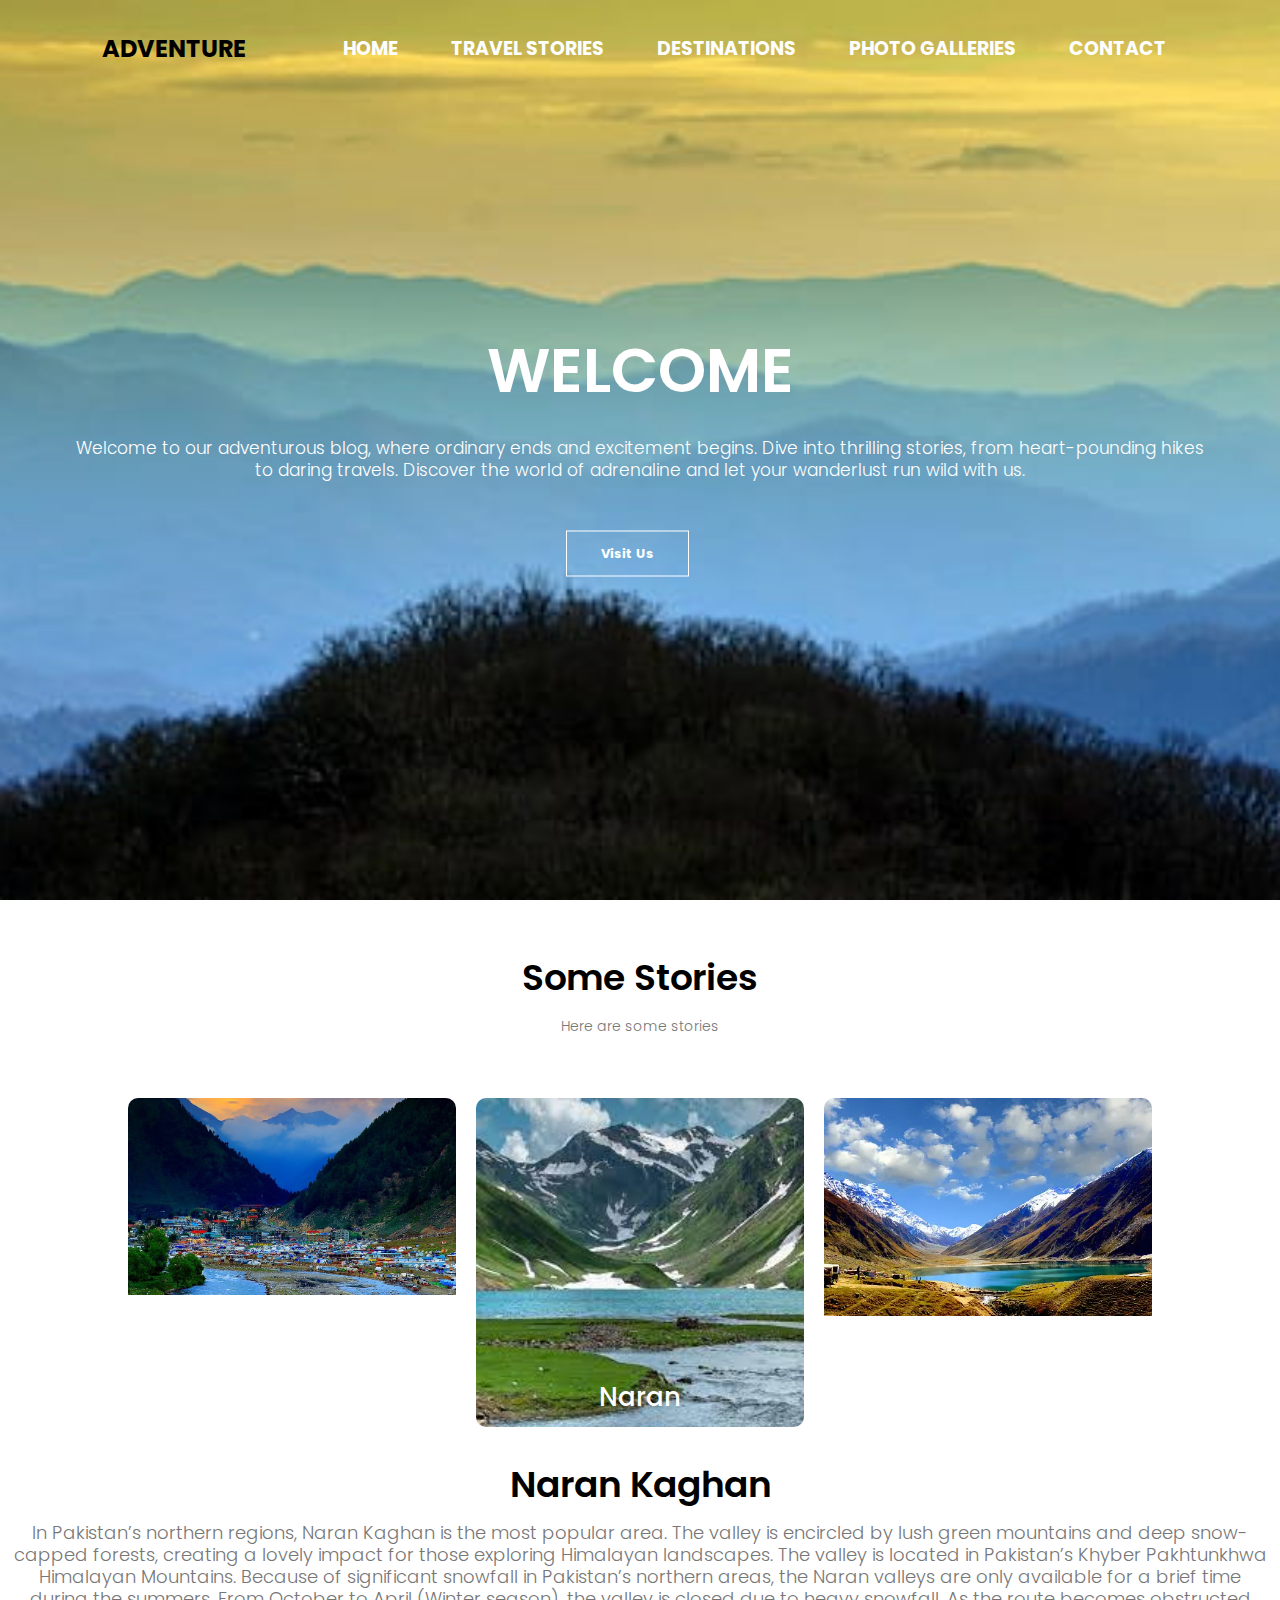
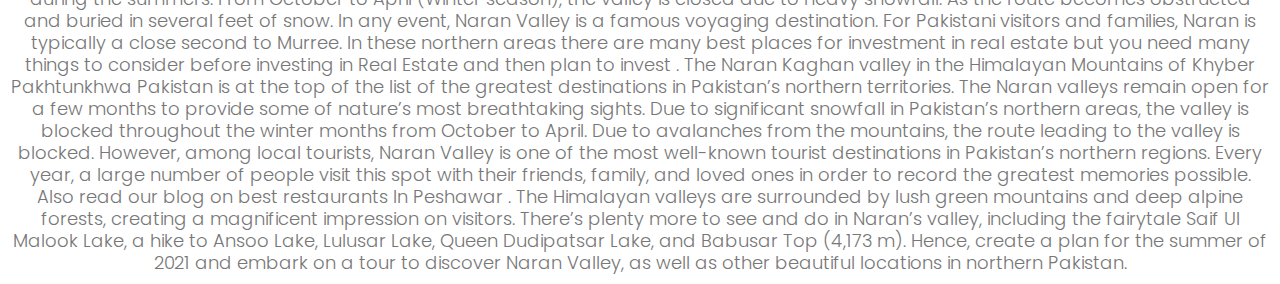
<file: index.html>
<!DOCTYPE html>
<html lang="en">
<head>
    <meta charset="UTF-8">
    <meta name="viewport" content="width=device-width, initial-scale=1.0">
    <title>ADVENTURE</title>
    <link rel="stylesheet" href="style.css">
    <link rel="preconnect" href="https://fonts.googleapis.com">
<link rel="preconnect" href="https://fonts.gstatic.com" crossorigin>
<link href="https://fonts.googleapis.com/css2?family=Poppins:ital,wght@0,200;0,300;0,400;0,600;1,700&display=swap" rel="stylesheet">
</head>
<body>
    <section class="header">
        <nav>
            <a href="index.html"></a>
            <h2>ADVENTURE</h2>
            <div class="nav-links">
                <ul>
                    <a href="index.html">HOME</a>
                    <a href="stories.html">TRAVEL STORIES</a>
                    <a href="destinations.html">DESTINATIONS</a>
                    <a href="photos.html">PHOTO GALLERIES</a>
                    <a href="contact.html">CONTACT</a>
                </ul> 
            </div>
        </nav>
        <div class="text-box">
            <h1>WELCOME</h1>
            <p>Welcome to our adventurous blog, where ordinary ends and excitement begins. Dive into thrilling stories, from heart-pounding hikes to daring travels. Discover the world of adrenaline and let your wanderlust run wild with us.</p>
            <a href="contact.html" class="hero-btn">Visit Us</a>
        </div>

    </section>


    
    <section class="campus">
        <h1>Some Stories</h1>
        <p>Here are some stories</p>
        <div class="row">
            <div class="campus-col">
                <img src="./images/naran.jpg" alt="">
                <div class="layer">
                    <h3>Naran</h3>
                </div>
            </div>
            <div class="campus-col">
                <img src="./images/naran1.jpeg" alt="">
                <div class="layer">
                    <h3>Naran</h3>
                </div>
            </div>
            <div class="campus-col">
                <img src="./images/naran2.webp" alt="">
                <div class="layer">
                    <h3>Naran</h3>
                </div>
            </div>
        </div>
    </section>
    <h1 style="text-align: center;">Naran Kaghan</h1>
    <p style="text-align: center; font-size: large;">In Pakistan’s northern regions, Naran Kaghan is the most popular area. The valley is encircled by lush green mountains and deep snow-capped forests, creating a lovely impact for those exploring Himalayan landscapes. The valley is located in Pakistan’s Khyber Pakhtunkhwa Himalayan Mountains. Because of significant snowfall in Pakistan’s northern areas, the Naran valleys are only available for a brief time during the summers. From October to April (Winter season), the valley is closed due to heavy snowfall. As the route becomes obstructed and buried in several feet of snow. In any event, Naran Valley is a famous voyaging destination. For Pakistani visitors and families, Naran is typically a close second to Murree.

        In these northern areas there are many best places for investment in real estate but you need many things to consider before investing in Real Estate and then plan to invest .
        
        The Naran Kaghan valley in the Himalayan Mountains of Khyber Pakhtunkhwa Pakistan is at the top of the list of the greatest destinations in Pakistan’s northern territories. The Naran valleys remain open for a few months to provide some of nature’s most breathtaking sights. Due to significant snowfall in Pakistan’s northern areas, the valley is blocked throughout the winter months from October to April. Due to avalanches from the mountains, the route leading to the valley is blocked. However, among local tourists, Naran Valley is one of the most well-known tourist destinations in Pakistan’s northern regions. Every year, a large number of people visit this spot with their friends, family, and loved ones in order to record the greatest memories possible. Also read our blog on best restaurants In Peshawar .
        
        The Himalayan valleys are surrounded by lush green mountains and deep alpine forests, creating a magnificent impression on visitors. There’s plenty more to see and do in Naran’s valley, including the fairytale Saif Ul Malook Lake, a hike to Ansoo Lake, Lulusar Lake, Queen Dudipatsar Lake, and Babusar Top (4,173 m). Hence, create a plan for the summer of 2021 and embark on a tour to discover Naran Valley, as well as other beautiful locations in northern Pakistan.</p>


    
</body>
</html>
</file>
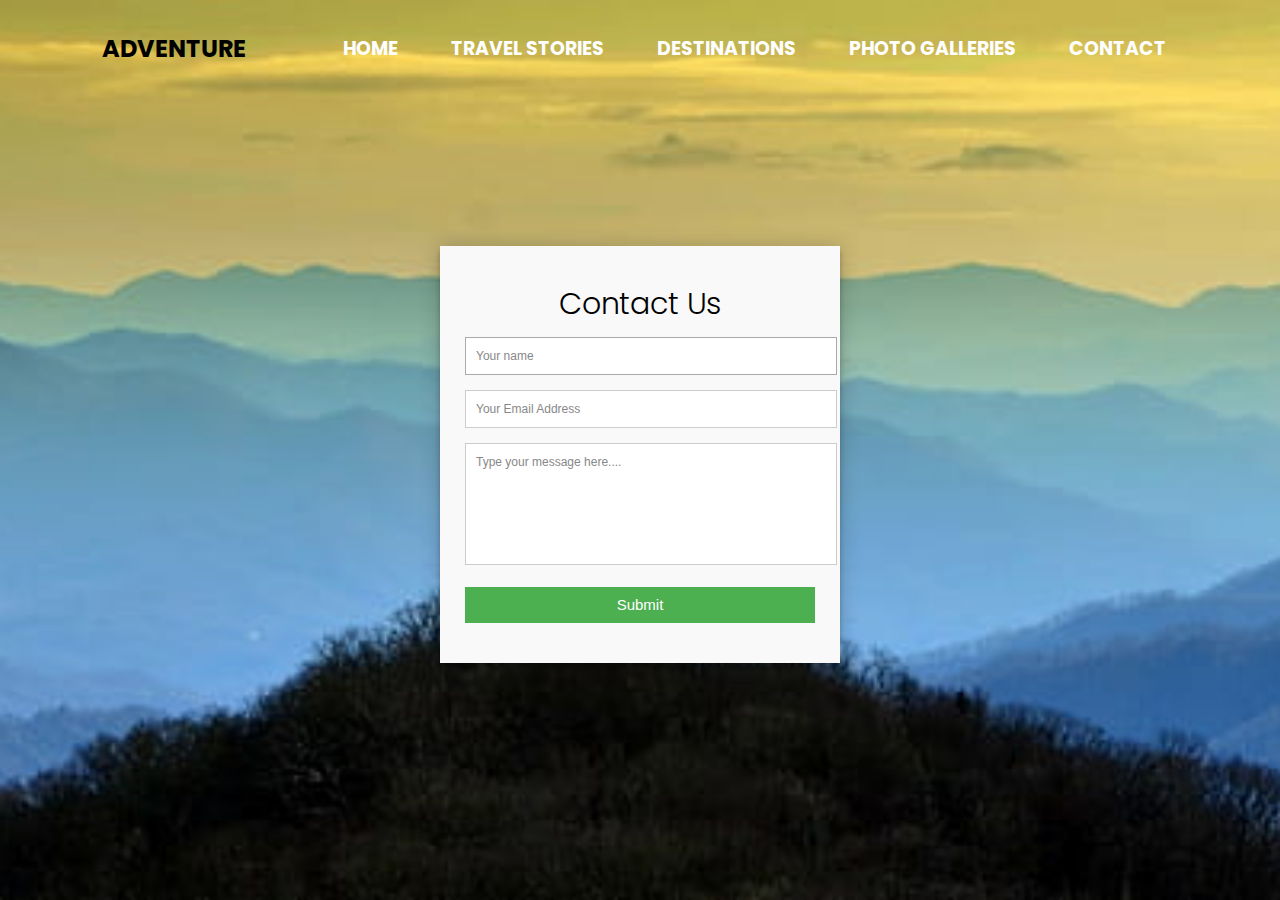
<file: contact.html>
<!DOCTYPE html>
<html lang="en">
<head>
    <meta charset="UTF-8">
    <meta name="viewport" content="width=device-width, initial-scale=1.0">
    <title>ADVENTURE</title>
    <link rel="stylesheet" href="style.css">
    <link rel="preconnect" href="https://fonts.googleapis.com">
<link rel="preconnect" href="https://fonts.gstatic.com" crossorigin>
<link href="https://fonts.googleapis.com/css2?family=Poppins:ital,wght@0,200;0,300;0,400;0,600;1,700&display=swap" rel="stylesheet">
</head>
<body>
    <section class="header">
        <nav>
            <a href="index.html"></a>
            <h2>ADVENTURE</h2>
            <div class="nav-links">
                <ul>
                    <a href="index.html">HOME</a>
                    <a href="stories.html">TRAVEL STORIES</a>
                    <a href="destinations.html">DESTINATIONS</a>
                    <a href="photos.html">PHOTO GALLERIES</a>
                    <a href="contact.html">CONTACT</a>
                </ul> 
            </div>
        </nav>
        
        <div class="container">  
            <form id="contact" action="" method="post">
              <h3>Contact Us</h3>
              <fieldset>
                <input placeholder="Your name" type="text" tabindex="1" required autofocus>
              </fieldset>
              <fieldset>
                <input placeholder="Your Email Address" type="email" tabindex="2" required>
              </fieldset>
              <fieldset>
                <textarea placeholder="Type your message here...." tabindex="5" required></textarea>
              </fieldset>
              <fieldset>
                <button name="submit" type="submit" id="contact-submit" data-submit="...Sending">Submit</button>
              </fieldset>
            </form>
          </div>

    </section>
</file>
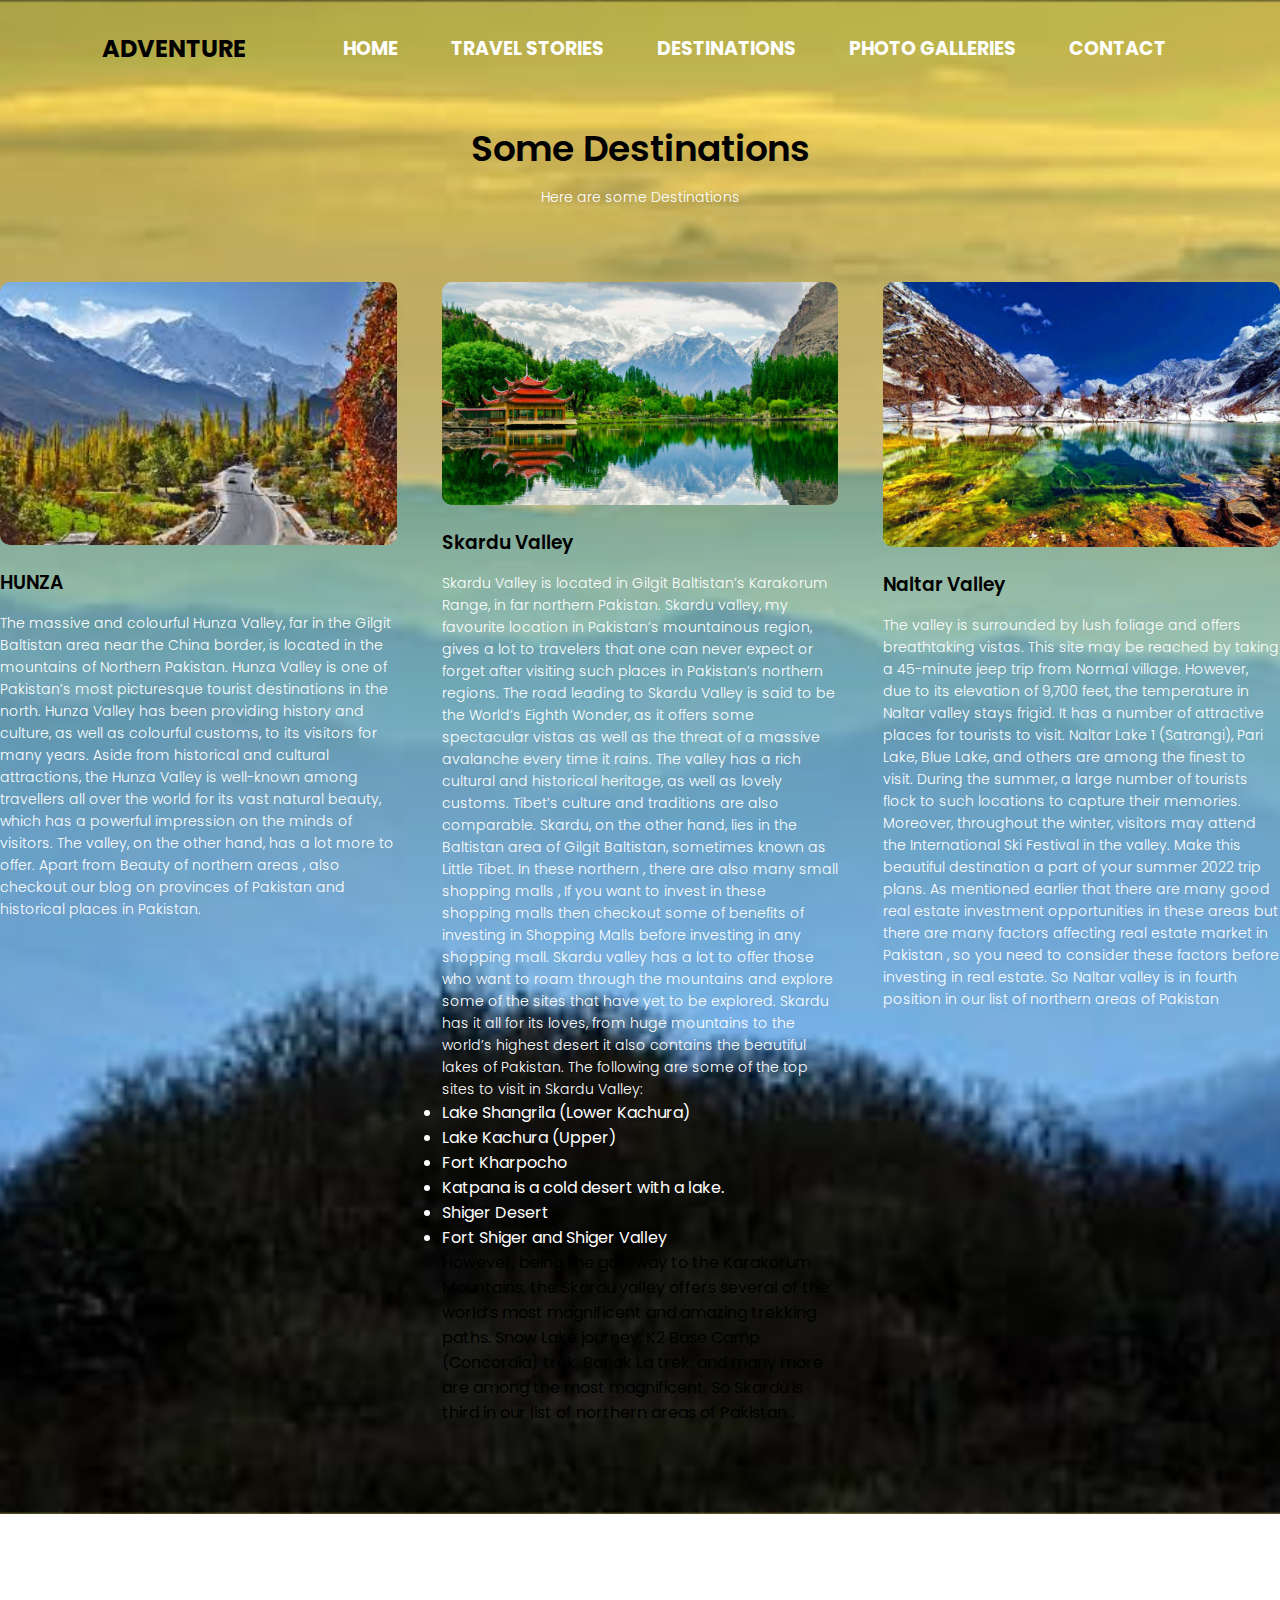
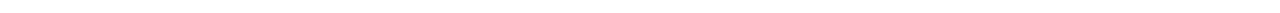
<file: destinations.html>
<!DOCTYPE html>
<html lang="en">
<head>
    <meta charset="UTF-8">
    <meta name="viewport" content="width=device-width, initial-scale=1.0">
    <title>ADVENTURE</title>
    <link rel="stylesheet" href="style.css">
    <link rel="preconnect" href="https://fonts.googleapis.com">
<link rel="preconnect" href="https://fonts.gstatic.com" crossorigin>
<link href="https://fonts.googleapis.com/css2?family=Poppins:ital,wght@0,200;0,300;0,400;0,600;1,700&display=swap" rel="stylesheet">
</head>
<body>
    <section class="header">
        <nav>
            <a href="index.html"></a>
            <h2>ADVENTURE</h2>
            <div class="nav-links">
                <ul>
                    <a href="index.html">HOME</a>
                    <a href="stories.html">TRAVEL STORIES</a>
                    <a href="destinations.html">DESTINATIONS</a>
                    <a href="photos.html">PHOTO GALLERIES</a>
                    <a href="contact.html">CONTACT</a>
                </ul> 
            </div>
        </nav>
        
        <sec class="facilities">
            <h1>Some Destinations</h1>
            <p style="color: white;">Here are some Destinations</p>
            <div class="row">
                <div class="facilities-col">
                    <img src="./images/hunza.jpeg" alt="">
                    <h3>HUNZA</h3>
                    <p style="color: white;">The massive and colourful Hunza Valley, far in the Gilgit Baltistan area near the China border, is located in the mountains of Northern Pakistan. Hunza Valley is one of Pakistan’s most picturesque tourist destinations in the north. Hunza Valley has been providing history and culture, as well as colourful customs, to its visitors for many years. Aside from historical and cultural attractions, the Hunza Valley is well-known among travellers all over the world for its vast natural beauty, which has a powerful impression on the minds of visitors. The valley, on the other hand, has a lot more to offer.
    
                        Apart from Beauty of northern areas , also checkout our blog on provinces of Pakistan and historical places in Pakistan.</p>
                </div>
                <div class="facilities-col">
                    <img src="./images/skardu.jpg" alt="">
                    <h3>Skardu Valley</h3>
                    <p style="color: white;">Skardu Valley is located in Gilgit Baltistan’s Karakorum Range, in far northern Pakistan. Skardu valley, my favourite location in Pakistan’s mountainous region, gives a lot to travelers that one can never expect or forget after visiting such places in Pakistan’s northern regions. The road leading to Skardu Valley is said to be the World’s Eighth Wonder, as it offers some spectacular vistas as well as the threat of a massive avalanche every time it rains. The valley has a rich cultural and historical heritage, as well as lovely customs. Tibet’s culture and traditions are also comparable. Skardu, on the other hand, lies in the Baltistan area of Gilgit Baltistan, sometimes known as Little Tibet.
    
                        In these northern , there are also many small shopping malls , If you want to invest in these shopping malls then checkout some of benefits of investing in Shopping Malls before investing in any shopping mall.
                        
                        Skardu valley has a lot to offer those who want to roam through the mountains and explore some of the sites that have yet to be explored. Skardu has it all for its loves, from huge mountains to the world’s highest desert it also contains the beautiful lakes of Pakistan. The following are some of the top sites to visit in Skardu Valley:
                        <ul style="color: white;">
                            <li>Lake Shangrila (Lower Kachura)</li>
                            <li> Lake Kachura (Upper)</li>
                            <li>Fort Kharpocho</li>
                            <li>Katpana is a cold desert with a lake.</li>
                            <li>Shiger Desert </li>
                            <li> Fort Shiger and Shiger Valley</li>
                        </ul>
                        
                        However, being the gateway to the Karakorum Mountains, the Skardu valley offers several of the world’s most magnificent and amazing trekking paths. Snow Lake journey, K2 Base Camp (Concordia) trek, Banak La trek, and many more are among the most magnificent.
                        
                        So Skardu is third in our list of northern areas of Pakistan .</p>
                </div>
                <div class="facilities-col">
                    <img src="./images/naltar.jpg" alt="">
                    <h3> Naltar Valley</h3>
                    <p style="color: white;">The valley is surrounded by lush foliage and offers breathtaking vistas. This site may be reached by taking a 45-minute jeep trip from Normal village. However, due to its elevation of 9,700 feet, the temperature in Naltar valley stays frigid. It has a number of attractive places for tourists to visit. Naltar Lake 1 (Satrangi), Pari Lake, Blue Lake, and others are among the finest to visit. During the summer, a large number of tourists flock to such locations to capture their memories. Moreover, throughout the winter, visitors may attend the International Ski Festival in the valley. Make this beautiful destination a part of your summer 2022  trip plans.
    
                        As mentioned earlier that there  are many good real estate investment opportunities in these areas but there are many factors affecting real estate market in Pakistan , so you need to consider these factors before investing in real estate.
                        
                        So Naltar valley is in fourth position in our list of northern areas of Pakistan</p>
                </div>
            </div>
        </sec>


    </section>
</file>
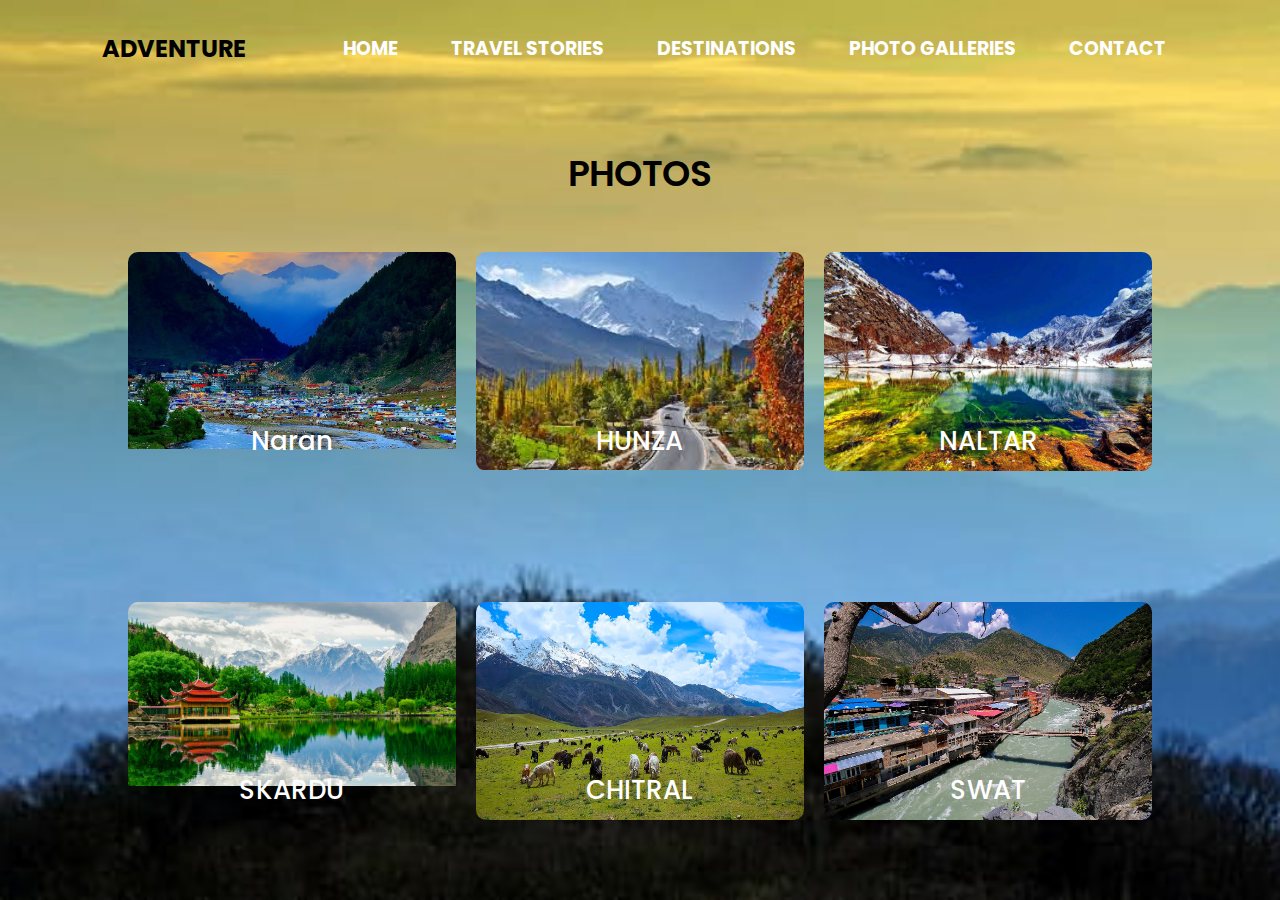
<file: photos.html>
<!DOCTYPE html>
<html lang="en">
<head>
    <meta charset="UTF-8">
    <meta name="viewport" content="width=device-width, initial-scale=1.0">
    <title>ADVENTURE</title>
    <link rel="stylesheet" href="style.css">
    <link rel="preconnect" href="https://fonts.googleapis.com">
<link rel="preconnect" href="https://fonts.gstatic.com" crossorigin>
<link href="https://fonts.googleapis.com/css2?family=Poppins:ital,wght@0,200;0,300;0,400;0,600;1,700&display=swap" rel="stylesheet">
</head>
<body style="background-color: black;">
    <section class="header">
        <nav>
            <a href="index.html"></a>
            <h2>ADVENTURE</h2>
            <div class="nav-links">
                <ul>
                    <a href="index.html">HOME</a>
                    <a href="stories.html">TRAVEL STORIES</a>
                    <a href="destinations.html">DESTINATIONS</a>
                    <a href="photos.html">PHOTO GALLERIES</a>
                    <a href="contact.html">CONTACT</a>
                </ul> 
            </div>
        </nav>

        <section class="campus">
            <h1>PHOTOS</h1>
            <div class="row">
                <div class="campus-col">
                    <img src="./images/naran.jpg" alt="">
                    <div class="layer">
                        <h3>Naran</h3>
                    </div>
                </div>
                <div class="campus-col">
                    <img src=".//images/hunza.jpeg" alt="">
                    <div class="layer">
                        <h3>HUNZA</h3>
                    </div>
                </div>
                <div class="campus-col">
                    <img src="./images//naltar.jpg" alt="">
                    <div class="layer">
                        <h3>NALTAR</h3>
                    </div>
                </div>
                
                </div>
            </div>
        </section>
        <section class="campus">
            <div class="row">
                <div class="campus-col">
                    <img src="./images/skardu.jpg" alt="">
                    <div class="layer">
                        <h3>SKARDU</h3>
                    </div>
                </div>
                <div class="campus-col">
                    <img src=".//images/CHITRAL.jpg" alt="">
                    <div class="layer">
                        <h3>CHITRAL</h3>
                    </div>
                </div>
                <div class="campus-col">
                    <img src="./images/SWAT.jpg" alt="">
                    <div class="layer">
                        <h3>SWAT</h3>
                    </div>
                </div>
                
                </div>
            </div>
        </section>

    </section>
        
</body>
</html>
</file>
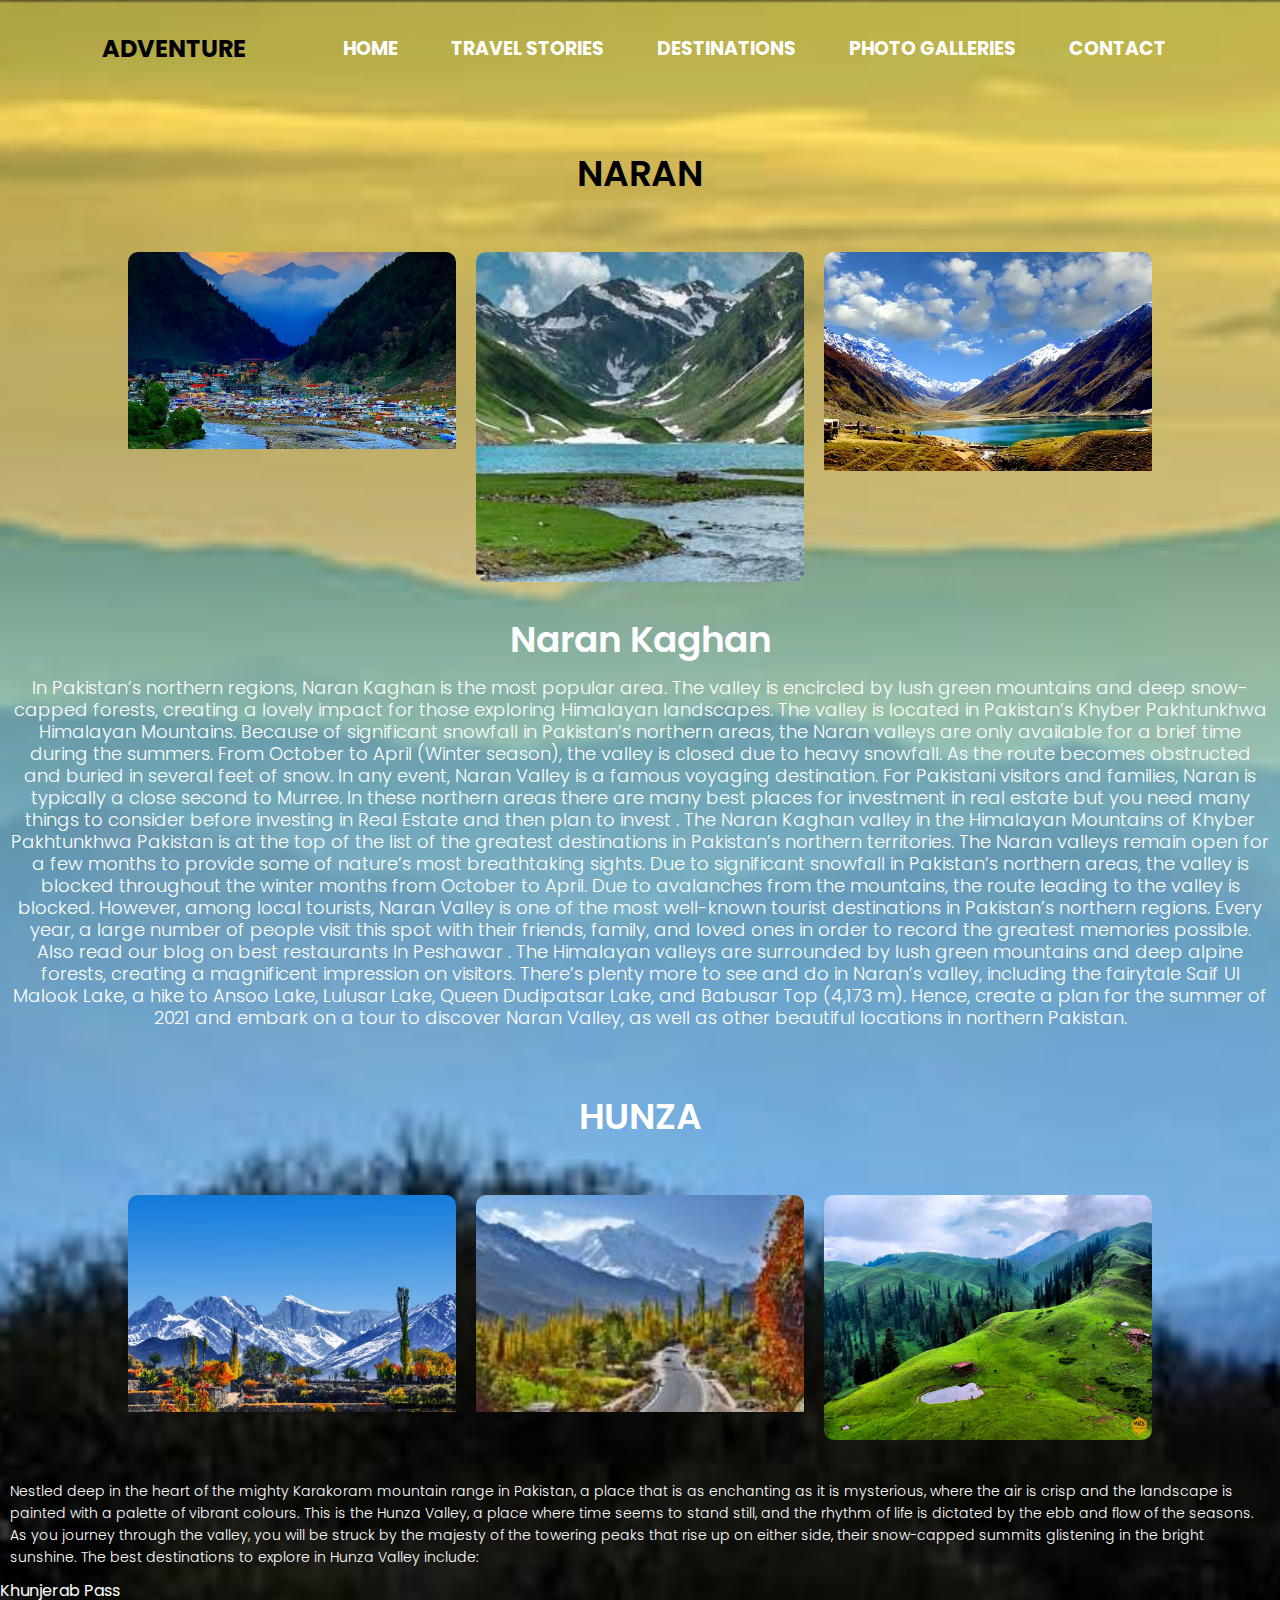
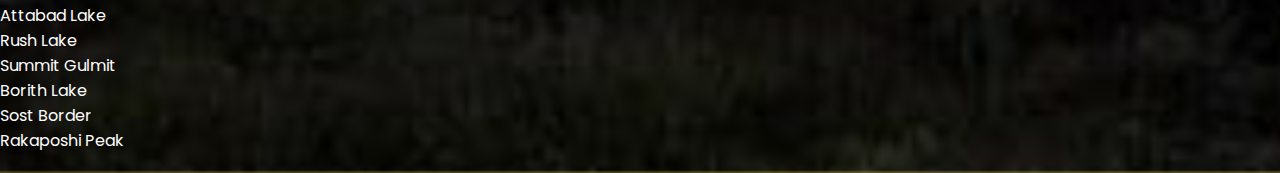
<file: stories.html>
<!DOCTYPE html>
<html lang="en">
<head>
    <meta charset="UTF-8">
    <meta name="viewport" content="width=device-width, initial-scale=1.0">
    <title>ADVENTURE</title>
    <link rel="stylesheet" href="style.css">
    <link rel="preconnect" href="https://fonts.googleapis.com">
<link rel="preconnect" href="https://fonts.gstatic.com" crossorigin>
<link href="https://fonts.googleapis.com/css2?family=Poppins:ital,wght@0,200;0,300;0,400;0,600;1,700&display=swap" rel="stylesheet">
</head>
<body>
    <section class="header">
        <nav>
            <a href="index.html"></a>
            <h2>ADVENTURE</h2>
            <div class="nav-links">
                <ul>
                    <a href="index.html">HOME</a>
                    <a href="stories.html">TRAVEL STORIES</a>
                    <a href="destinations.html">DESTINATIONS</a>
                    <a href="photos.html">PHOTO GALLERIES</a>
                    <a href="contact.html">CONTACT</a>
                </ul> 
            </div>
        </nav>
        
        
        <section class="campus">
            <h1>NARAN</h1>
            <div class="row">
                <div class="campus-col">
                    <img src="./images/naran.jpg" alt="">
                    <div class="layer">
                        
                    </div>
                </div>
                <div class="campus-col">
                    <img src="./images/naran1.jpeg" alt="">
                    <div class="layer">
                       
                    </div>
                </div>
                <div class="campus-col">
                    <img src="./images/naran2.webp" alt="">
                    <div class="layer">
                        
                    </div>
                </div>
            </div>
        </section>
        <h1 style="text-align: center; color: white;">Naran Kaghan</h1>
        <p style="text-align: center; font-size: large; color: white;">In Pakistan’s northern regions, Naran Kaghan is the most popular area. The valley is encircled by lush green mountains and deep snow-capped forests, creating a lovely impact for those exploring Himalayan landscapes. The valley is located in Pakistan’s Khyber Pakhtunkhwa Himalayan Mountains. Because of significant snowfall in Pakistan’s northern areas, the Naran valleys are only available for a brief time during the summers. From October to April (Winter season), the valley is closed due to heavy snowfall. As the route becomes obstructed and buried in several feet of snow. In any event, Naran Valley is a famous voyaging destination. For Pakistani visitors and families, Naran is typically a close second to Murree.
    
            In these northern areas there are many best places for investment in real estate but you need many things to consider before investing in Real Estate and then plan to invest .
            
            The Naran Kaghan valley in the Himalayan Mountains of Khyber Pakhtunkhwa Pakistan is at the top of the list of the greatest destinations in Pakistan’s northern territories. The Naran valleys remain open for a few months to provide some of nature’s most breathtaking sights. Due to significant snowfall in Pakistan’s northern areas, the valley is blocked throughout the winter months from October to April. Due to avalanches from the mountains, the route leading to the valley is blocked. However, among local tourists, Naran Valley is one of the most well-known tourist destinations in Pakistan’s northern regions. Every year, a large number of people visit this spot with their friends, family, and loved ones in order to record the greatest memories possible. Also read our blog on best restaurants In Peshawar .
            
            The Himalayan valleys are surrounded by lush green mountains and deep alpine forests, creating a magnificent impression on visitors. There’s plenty more to see and do in Naran’s valley, including the fairytale Saif Ul Malook Lake, a hike to Ansoo Lake, Lulusar Lake, Queen Dudipatsar Lake, and Babusar Top (4,173 m). Hence, create a plan for the summer of 2021 and embark on a tour to discover Naran Valley, as well as other beautiful locations in northern Pakistan.</p>



            <section class="campus">
                <h1 style="color: white;">HUNZA</h1>
                <div class="row">
                    <div class="campus-col">
                        <img src="./images/hnza.webp" alt="">
                        <div class="layer">
                          
                        </div>
                    </div>
                    <div class="campus-col">
                        <img src="./images/hnza2.jpeg" alt="">
                        <div class="layer">
                            
                        </div>
                    </div>
                    <div class="campus-col">
                        <img src="./images/hnza3.jpg" alt="">
                        <div class="layer">
                            
                        </div>
                    </div>
                </div>
            </section>
        <p style="color: white;">Nestled deep in the heart of the mighty Karakoram mountain range in Pakistan, a place that is as enchanting as it is mysterious, where the air is crisp and the landscape is painted with a palette of vibrant colours. This is the Hunza Valley, a place where time seems to stand still, and the rhythm of life is dictated by the ebb and flow of the seasons.

    As you journey through the valley, you will be struck by the majesty of the towering peaks that rise up on either side, their snow-capped summits glistening in the bright sunshine.
    
    The best destinations to explore in Hunza Valley include:
    
    <ul style="color: white;">
        <li>Khunjerab Pass</li>
    <li>Attabad Lake</li>
    <li>Rush Lake</li>
    <li>Summit Gulmit</li>
    <li>Borith Lake</li>
    <li>Sost Border</li>
    <li>Rakaposhi Peak</li>
    </ul>
</p>
    </section>
</file>
<file: style.css>
*{
    padding: 0;
    margin: 0;
    font-family: 'Poppins', sans-serif;

}
.header{
    min-height: 100vh;
    width: 100%;
    background-image: url(./images/02.jpg);
    background-position: center;
    background-size: cover;
    position: relative;
}
nav{
    display: flex;
    padding: 2% 6%;
    justify-content: space-between;
    align-items: center;

}
nav img{
    width: 150px;
}
.nav-links{
    flex: 1;
    text-align: right;
}
.nav-links ul a{
    list-style: none;
    display: inline-block;
    padding: 8px 12px;
    position: relative;
    font-size: 1.18em;
}
nav ul li{
    list-style-type: none;
    display: inline-block;
    padding: 10px 25px;
  }
  a{
    color: rgb(255, 255, 255);
    text-decoration: none;
    font-weight: bold;
    text-transform: capitalize;
    margin-right: 25px;
  
  }
  ul a:hover{
    color: #f9400d;
    transition: .4s;
  }
  .text-box{
    width: 90%;
    color: #fff;
    position: absolute;
    top: 50%;
    left: 50%;
    transform: translate(-50%,-50%);
    text-align: center;
}
  .text-box h1{
    font-size: 62px;
  }
  .text-box p{
    margin: 10px 0 40px;
    font-size: 17px;
    color: #fff;
  }
  .hero-btn{
    display: inline-block;
    text-decoration: none;
    color: #fff;
    border: 1px solid #fff;
    padding: 12px 34px;
    font-size: 13px;
    background: transparent;
    position: relative;
  }
  .hero-btn:hover{
    border: 1px solid #f44336;
    background: #f44336;
    transition: 1s;
  }
  
  

.course{
    width: 80%;
    margin: auto;
    text-align: center;
    padding-top: 100px;
}
h1{
    font-size: 36px;
    font-weight: 600;
}
p{
    color: #777;
    font-size: 14px;
    font-weight: 300;
    line-height: 22px;
    padding: 10px;
}
.row{
    margin-top: 5%;
    display: flex;
    justify-content: space-between;
}
.course-col{
    flex-basis: 31%;
    background: #fff3f3;
    border-radius: 10px;
    margin-bottom: 5%;
    padding: 20px 12px;
    box-sizing: border-box; 
    transition: 0.5s;  
}
h3{
    text-align: center;
    font-weight: 600;
    margin: 10px 0;
}
.course-col:hover{
    box-shadow: 0 0 20px 0px rgba(0, 0, 0, 0.2);
}
.campus{
    width: 80%;
    margin: auto;
    text-align: center;
    padding-top: 50px;
}
.campus-col{
    flex-basis: 32%;
    border-radius: 10px;
    margin-bottom: 30px;
    position: relative;
    overflow: hidden;
}
.campus-col img{
    width: 100%;
    display: block;
}
.layer{
    background: transparent;
    height: 100%;
    width: 100%;
    position: absolute;
    top: 0;
    left: 0;
    transition: 0.5s;
}
.layer:hover{
    background: rgba(226, 0, 0, 0.7);
}
.layer h3{
    width: 100%;
    font-weight: 500;
    color: #fff;
    font-size: 26px;
    bottom: 0;
    left: 50%;
    transform: translate(-50%);
    position: absolute;
    transition: 0.5s;

}
.layer:hover h3{
    bottom: 49%;
    opacity: 1;
}


.facilities{
     width: 80%;
     margin: auto;
     text-align: center;
     padding: 100px;
}
.facilities-col{
    flex-basis: 31%;
    border-radius: 10px;
    margin-bottom: 5%;
    text-align: left;
}
.facilities-col img{
    width: 100%;
    border-radius: 10px;
}
.facilities-col p{
    padding: 0;
}
.facilities-col h3{
    margin-top: 16px;
    margin-bottom: 15px;
    text-align: left;
}


.test{
    width: 80%;
    margin: auto;
    padding: 100px;
    text-align: center;

}
.test-col{
    flex-basis: 44%;
    border-radius: 10px;
    margin-bottom: 5%;
    text-align: left;
    background: #fff3f3;
    padding: 25px;
    cursor: pointer;
    display: flex;

}
.test-col img{
    height: 40px;
    margin-left: 5px;
    margin-right: 30px;
    border-radius: 50%;
}
.test-col p{
    padding: 0;
}
.test-col h3{
    margin-top: 15px;
    text-align: left;
}





.container {
    max-width: 400px;
    width: 100%;
    margin: 0 auto;
    position: relative;
  }
  
  #contact input[type="text"],
  #contact input[type="email"],
  #contact input[type="tel"],
  #contact input[type="url"],
  #contact textarea,
  #contact button[type="submit"] {
    font: 400 12px/16px "Roboto", Helvetica, Arial, sans-serif;
  }
  
  #contact {
    background: #F9F9F9;
    padding: 25px;
    margin: 150px 0;
    box-shadow: 0 0 20px 0 rgba(0, 0, 0, 0.2), 0 5px 5px 0 rgba(0, 0, 0, 0.24);
  }
  
  #contact h3 {
    display: block;
    font-size: 30px;
    font-weight: 300;
    margin-bottom: 10px;
  }
  
  #contact h4 {
    margin: 5px 0 15px;
    display: block;
    font-size: 13px;
    font-weight: 400;
  }
  
  fieldset {
    border: medium none !important;
    margin: 0 0 10px;
    min-width: 100%;
    padding: 0;
    width: 100%;
  }
  
  #contact input[type="text"],
  #contact input[type="email"],
  #contact input[type="tel"],
  #contact input[type="url"],
  #contact textarea {
    width: 100%;
    border: 1px solid #ccc;
    background: #FFF;
    margin: 0 0 5px;
    padding: 10px;
  }
  
  #contact input[type="text"]:hover,
  #contact input[type="email"]:hover,
  #contact input[type="tel"]:hover,
  #contact input[type="url"]:hover,
  #contact textarea:hover {
    -webkit-transition: border-color 0.3s ease-in-out;
    -moz-transition: border-color 0.3s ease-in-out;
    transition: border-color 0.3s ease-in-out;
    border: 1px solid #aaa;
  }
  
  #contact textarea {
    height: 100px;
    max-width: 100%;
    resize: none;
  }
  
  #contact button[type="submit"] {
    cursor: pointer;
    width: 100%;
    border: none;
    background: #4CAF50;
    color: #FFF;
    margin: 0 0 5px;
    padding: 10px;
    font-size: 15px;
  }
  
  #contact button[type="submit"]:hover {
    background: #43A047;
    -webkit-transition: background 0.3s ease-in-out;
    -moz-transition: background 0.3s ease-in-out;
    transition: background-color 0.3s ease-in-out;
  }
  
  #contact button[type="submit"]:active {
    box-shadow: inset 0 1px 3px rgba(0, 0, 0, 0.5);
  }
  
  .copyright {
    text-align: center;
  }
  
  #contact input:focus,
  #contact textarea:focus {
    outline: 0;
    border: 1px solid #aaa;
  }
  
  ::-webkit-input-placeholder {
    color: #888;
  }
  
  :-moz-placeholder {
    color: #888;
  }
  
  ::-moz-placeholder {
    color: #888;
  }
  
  :-ms-input-placeholder {
    color: #888;
  }
</file>
